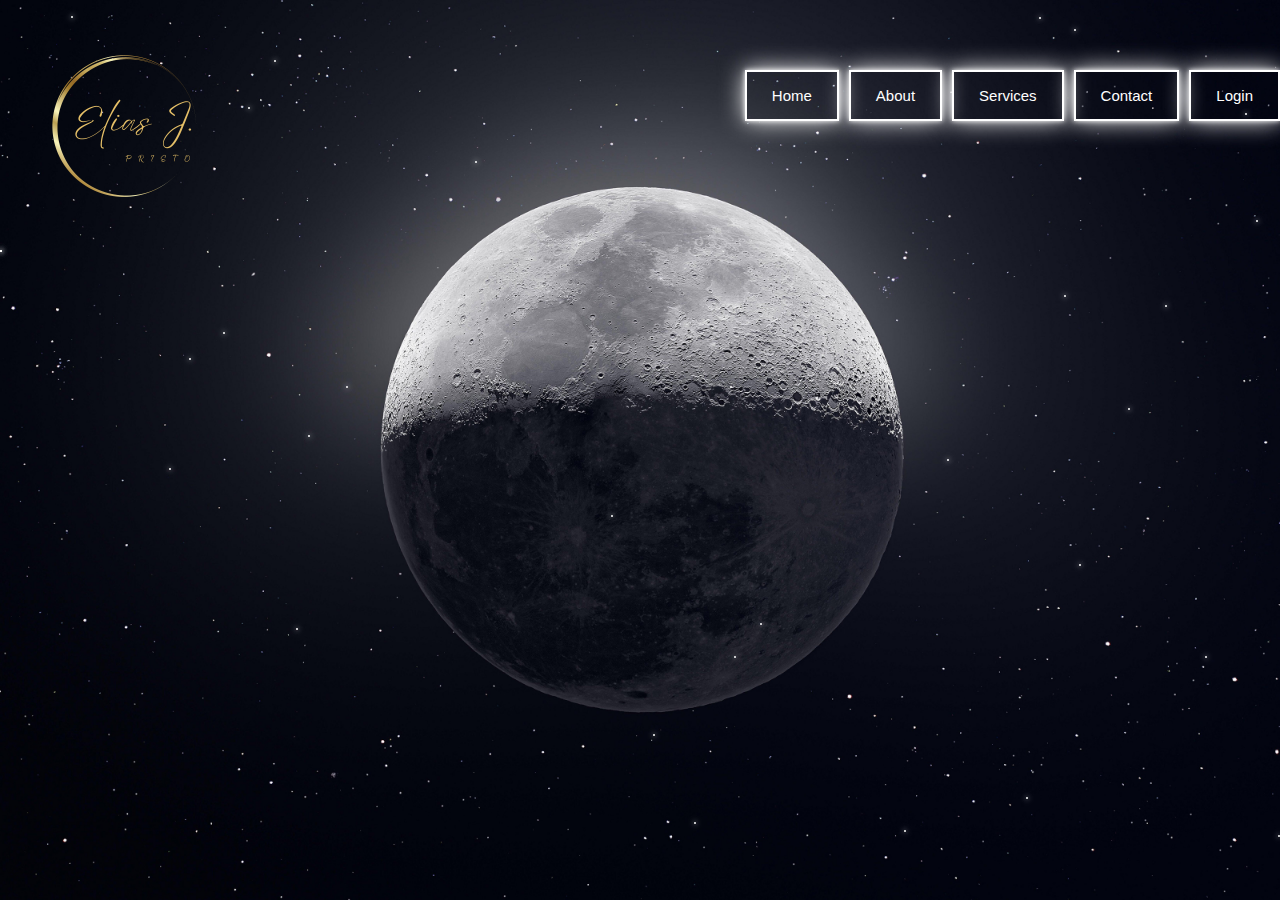
<file: index.html>
<!DOCTYPE html>
<html>
  <head>
    <link rel="stylesheet" href="css.css">
    
    <meta charset="UTF-8">
    <link rel="stylesheet" href="https://unpkg.com/boxicons/css/boxicons.min.css">
    <link rel="preconnect" href="https://fonts.googleapis.com">
    <link rel="preconnect" href="https://fonts.gstatic.com" crossorigin>
    <link href="https://fonts.googleapis.com/css2?family=Alkatra&display=swap" rel="stylesheet">
</head>
<body>
    <div class="header">
      <img class="logo" src="fotos/100x1000.png" alt="Logo">
      <div class="menu">
        <div id="about-section" style="display: none;">
          <h2>Sobre mí</h2>
          <p>Mi nombre es Elias Joaquin Prieto y tengo 20 años de edad. Mi experiencia laboral se ha desarrollado principalmente en el área de Help Desk, donde he adquirido habilidades y conocimientos valiosos para desempeñarme en el campo de la tecnología. Actualmente, estoy cursando un Certificado en Investigación en Cibercrimen y Ciberseguridad en la Universidad Siglo 21, lo que me ha permitido ampliar mis conocimientos en esta área de gran importancia en la actualidad.
            Además, he completado 4 cursos en la plataforma Udemy, uno de ellos certificado, lo que demuestra mi interés y compromiso por seguir aprendiendo y mejorando mis habilidades. Poseo conocimientos intermedios en lenguajes de programación como HTML y CSS y tengo experiencia en el uso de software actual para el ámbito laboral, incluyendo sistemas de ticketeras, inteligencia artificial y el paquete Office.
            En mis anteriores trabajos he recibido buenas referencias por mi desempeño y compromiso con mi labor. Siempre proporciono contactos en las entrevistas para que puedan verificar mi experiencia y habilidades.</p>
        </div>
        <div id="login-form" style="display: none;">
          <form>
            <label for="username"><img src="fotos/gmail.png" alt="Email"> Email:</label>
  <input type="text" id="username" name="username"><br><br>
  <label for="password"><img src="fotos/usuario.png" alt="Contraseña"> Contraseña:</label>
  <input type="password" id="password" name="password"><br><br>
            <input type="submit" value="Iniciar sesión">
          </form>
        </div>
        <button>Home</button>
        <button class="about-button" onclick="showAboutSection()">About</button>
        <a href="services.html"><button>Services</button></a>
        <a href="https://www.linkedin.com/in/elias-prieto-51b679239/" target="_blank"><button>Contact</button></a>
        <button class="login-button" onclick="toggleLoginForm()">Login</button>
      </div>
    </div>
    <div class="shooting-star"></div>
    <div class="shooting-star"></div>
    <div class="shooting-star"></div>
    <script src="java.js"></script>
  </body>
  </html>
</file>
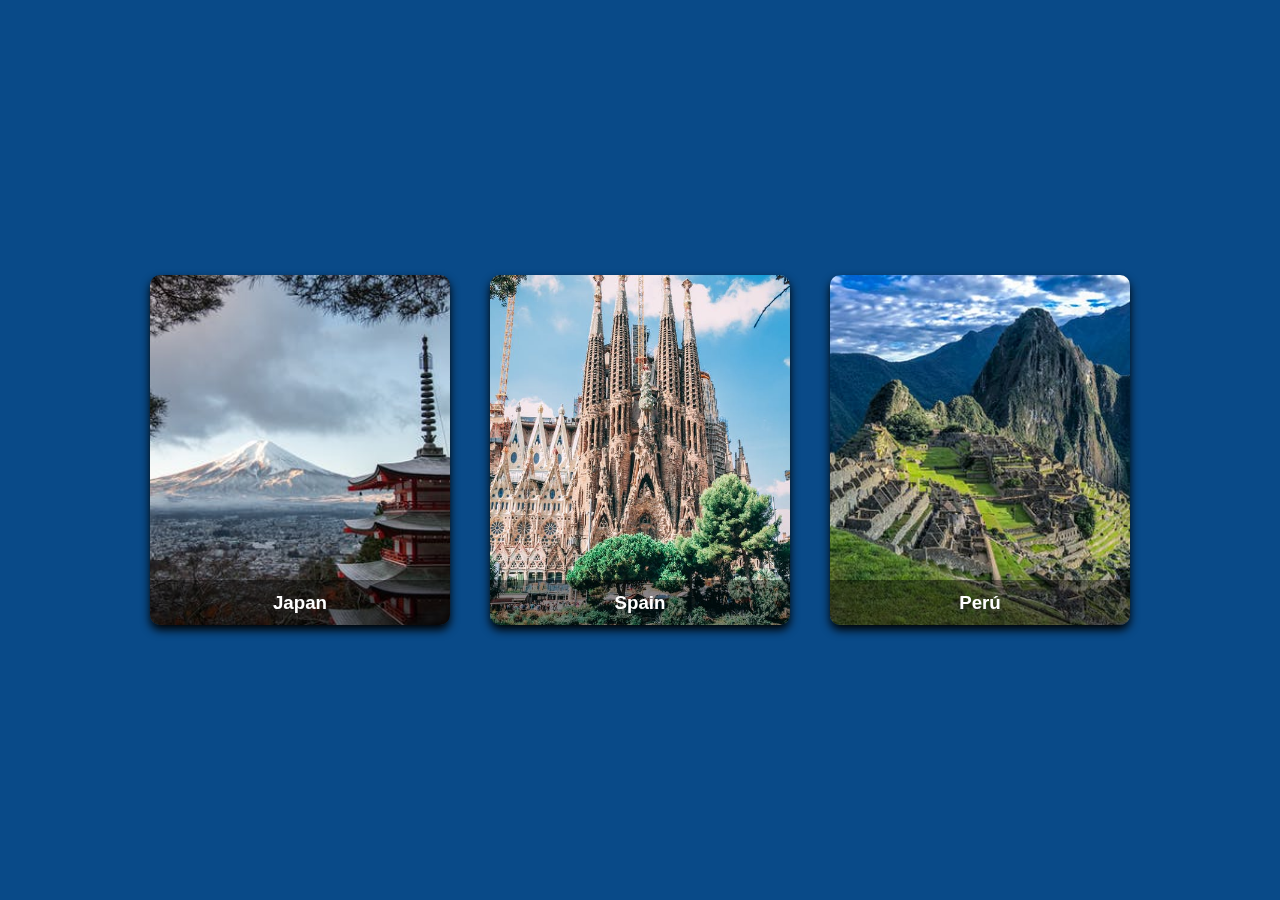
<file: fotos/31-flip card/index.html>
<!DOCTYPE html>
<html lang="en">
<head>
    <meta charset="UTF-8">
    <meta http-equiv="X-UA-Compatible" content="IE=edge">
    <meta name="viewport" content="width=device-width, initial-scale=1.0">
    <title>Document</title>
    <link rel="stylesheet" href="styles.css">
</head>
<body>
    <div class="card">
        <div class="face front">
            <img src="img1.jpeg" alt="">
            <h3>Japan</h3>
        </div>
        <div class="face back">
            <h3>Japan</h3>
            <p>Lorem ipsum dolor sit, amet consectetur adipisicing elit. Eius harum molestiae iste, nihil doloribus fugiat distinctio ducimus maxime totam nulla fuga odio non aperiam eos?</p>
            <div class="link">
                <a href="#">Details</a>
            </div>
        </div>
    </div>

    <div class="card">
        <div class="face front">
            <img src="img2.jpeg" alt="">
            <h3>Spain</h3>
        </div>
        <div class="face back">
            <h3>Spain</h3>
            <p>Lorem ipsum dolor sit, amet consectetur adipisicing elit. Eius harum molestiae iste, nihil doloribus fugiat distinctio ducimus maxime totam nulla fuga odio non aperiam eos?</p>
            <div class="link">
                <a href="#">Details</a>
            </div>
        </div>
    </div>

    <div class="card">
        <div class="face front">
            <img src="img3.jpeg" alt="">
            <h3>Perú</h3>
        </div>
        <div class="face back">
            <h3>Perú</h3>
            <p>Lorem ipsum dolor sit, amet consectetur adipisicing elit. Eius harum molestiae iste, nihil doloribus fugiat distinctio ducimus maxime totam nulla fuga odio non aperiam eos?</p>
            <div class="link">
                <a href="#">Details</a>
            </div>
        </div>
    </div>
    
    
</body>
</html>
</file>
<file: css.css>
#about-section {
    display: none;
    position: fixed;
    top: 0;
    left: 50%;
    transform: translate(-50%, -100%);
    transition: 1s;
  }
  #about-section.show {
    display: block;
    transform: translate(-50%, 50%);
  }
        #about-text {
    display: none;
    position: fixed;
    top: 50%;
    left: 50%;
    transform: translate(-50%, -50%);
  }
        body {
    height: 300px;
    overflow: hidden;
  }
        #about-section {
    color: white;
  }
        #about-section {
    position: fixed;
    top: 50%;
    left: 50%;
    transform: translate(-50%, -50%);
  }
        #login-form label img {
    position: relative;
    top: -3px;
  }
        #login-form label img {
    vertical-align: bottom;
  }
        #login-form label img {
    width: 20px;
  }
        #login-form input[type="submit"]:hover {
    background-color: #ffffff;
  }
        #login-form label {
    text-align: center; /* Centra el texto dentro de los elementos <label> */
    display: block;
  }
        #login-form {
    width: 300px; /* Controla el ancho del elemento */
    border-radius: 10px; /* Agrega bordes redondeados al elemento */
  }
        #login-form {
    box-shadow: 0 0 5px rgb(255, 255, 255),
      0 0 10px rgb(255, 255, 255),
      0 0 20px rgb(255, 255, 255),
      0 0 30px rgb(255, 255, 255),
      0 0 40px rgb(255, 255, 255);
    background-color: rgba(255, 255, 255, 0.5); /* Agrega un color de fondo semitransparente */
    backdrop-filter: blur(10px); /* Aplica un efecto de desenfoque al área detrás del elemento */
  }
         #login-form label,
        #login-form input {
          margin: 10px 0; /* Agrega margen arriba y abajo de los elementos */
        }
        #login-form {
    box-shadow: 0 0 5px rgb(255, 255, 255),
      0 0 10px rgb(255, 255, 255),
      0 0 20px rgb(255, 255, 255),
      0 0 30px rgb(255, 255, 255),
      0 0 40px rgb(255, 255, 255);
  }
        .menu {
    position: relative;
    top: -30px; /* Cambia este valor para mover el elemento hacia arriba */
  }
        #login-form form { text-align: center !important; }
        #login-form form {
          text-align: center;
        }
        #login-form {
    position: fixed;
    top: 50%;
    left: 50%;
    transform: translate(-50%, -50%);
    background-color: transparent;
    border: 1px solid white;
    color: white;
  }
        #login-form {
          position: fixed;
          top: 50%;
          left: 50%;
          transform: translate(-50%, -50%);
          background-color: transparent;
          border: 1px solid white;
        }
        #login-form label {
          text-align: center;
          display: block;
        }
        #login-form i {
          margin-right: 8px;
        }
        body {
          margin: 0;
          height: 100vh;
          background-image: url('fotos/luna.jpg');
          background-size: cover;
          background-position: center;
          font-family: 'Alkatra', sans-serif;
        }
  
        .header {
          display: flex;
          justify-content: space-between;
          align-items: center;
          padding: auto;
        }
        .logo {
          height: 250px;
        }
        .menu {
          display: flex;
        }
        .menu button {
          background-color: transparent;
          color: white;
          padding: 15px 25px;
          margin-left: 10px;
          border: 2px solid #ffffff;
          cursor: pointer;
        }
        .menu button:hover {
          background-color: rgba(255, 255, 255, 0.1);
        }
  .login-button:hover {
     border-color: #ffffff;
  }
  .menu button:hover {
    text-shadow: 0 0 10px #fff, 0 0 20px #ffffff, 0 0 30px #ffffff, 0 0 40px #ffffff, 0 0 50px #ffffff, 0 0 60px #ffffff, 0 0 70px #ffffff, 0 0 80px #ffffff;
  }.menu button {
    font-size: 15px;
  } button{
    box-shadow: 0 0 5px rgb(255, 255, 255),
    0 0 25px rgb(255, 255, 255);
  }
  button:hover{
    box-shadow: 0 0 5px rgb(255, 255, 255),
  0 0 10px rgb(255, 255, 255),
  0 0 20px rgb(255, 255, 255),
  0 0 30px rgb(255, 255, 255),
  0 0 40px rgb(255, 255, 255);
  }
  #login-form {
    position: fixed;
    top: 50%;
    left: 50%;
    transform: translate(-50%, -50%);
    background-color: transparent;
    border: 1px solid white;
  }
  .shooting-star {
  position: absolute;
  width: 2px;
  height: 2px;
  border-radius: 50%;
  background-color: white;
  animation: shooting-star 5s linear infinite;
  box-shadow: 0 0 5px white, 0 0 10px white, 0 0 20px white, 0 0 30px white, 0 0 40px white;
}
@keyframes shooting-star {
  0% {
    transform: translate(0, 0);
    opacity: 1;
  }
  10% {
    opacity: 1;
  }
  100% {
    transform: translate(500px, -500px);
    opacity: 0;
  }
}
#about-section {
  background-color: rgba(255, 255, 255, 0.1);
}
#about-section {
  position: fixed;
  top: 50%;
  left: 50%;
  transform: translate(-50%, -50%);
  background-color: transparent;
  border: 1px solid white;
}
#about-section {
  box-shadow: 0 0 5px rgb(255, 255, 255),
    0 0 10px rgb(255, 255, 255),
    0 0 20px rgb(255, 255, 255),
    0 0 30px rgb(255, 255, 255),
    0 0 40px rgb(255, 255, 255);
  background-color: rgba(255, 255, 255, 0.301); /* Agrega un color de fondo semitransparente */
  backdrop-filter: blur(10px); /* Aplica un efecto de desenfoque al área detrás del elemento */
}
#about-section {
  border-radius: 50%;
}
#about-section {
  width: 580px;
  height: 580px;
}
#about-section {
  padding: 10px;
  font-size: 15px;
  line-height: 2.1;
}
#about-section {
  padding: 20px;
  text-align: center;
}
</file>
<file: fotos/31-flip card/styles.css>
* {
    margin: 0;
    padding: 0;
    box-sizing: border-box;
    font-family: sans-serif;
}

body {
    display: flex;
    flex-wrap: wrap;
    align-items: center;
    justify-content: center;
    min-height: 100vh;
    background: rgb(9, 74, 136);
}


.card {
    position: relative;
    width: 300px;
    height: 350px;
    margin: 20px;
}

.card .face {
    position: absolute;
    width: 100%;
    height: 100%;
    backface-visibility: hidden;
    border-radius: 10px;
    overflow: hidden;
    transition: .5s;
}

.card .front {
    transform: perspective(600px) rotateY(0deg);
    box-shadow: 0 5px 10px #000;
}

.card .front img {
    position: absolute;
    width: 100%;
    height: 100%;
    object-fit: cover;
}

.card .front h3 {
    position: absolute;
    bottom: 0;
    width: 100%;
    height: 45px;
    line-height: 45px;
    color: #fff;
    background: rgba(0,0,0,.4);
    text-align: center;
}

.card .back {
    transform: perspective(600px) rotateY(180deg);
    background: rgb(3, 35, 54);
    padding: 15px;
    color: #f3f3f3;
    display: flex;
    flex-direction: column;
    justify-content: space-between;
    text-align: center;
    box-shadow: 0 5px 10px #000;
}

.card .back .link {
    border-top: solid 1px #f3f3f3;
    height: 50px;
    line-height: 50px;
}

.card .back .link a {
    color: #f3f3f3;
}

.card .back h3 {
    font-size: 30px;
    margin-top: 20px;
    letter-spacing: 2px;
}

.card .back p {
    letter-spacing: 1px;
} 

.card:hover .front {
    transform: perspective(600px) rotateY(180deg);
}

.card:hover .back {
    transform: perspective(600px) rotateY(360deg);
}
</file>
